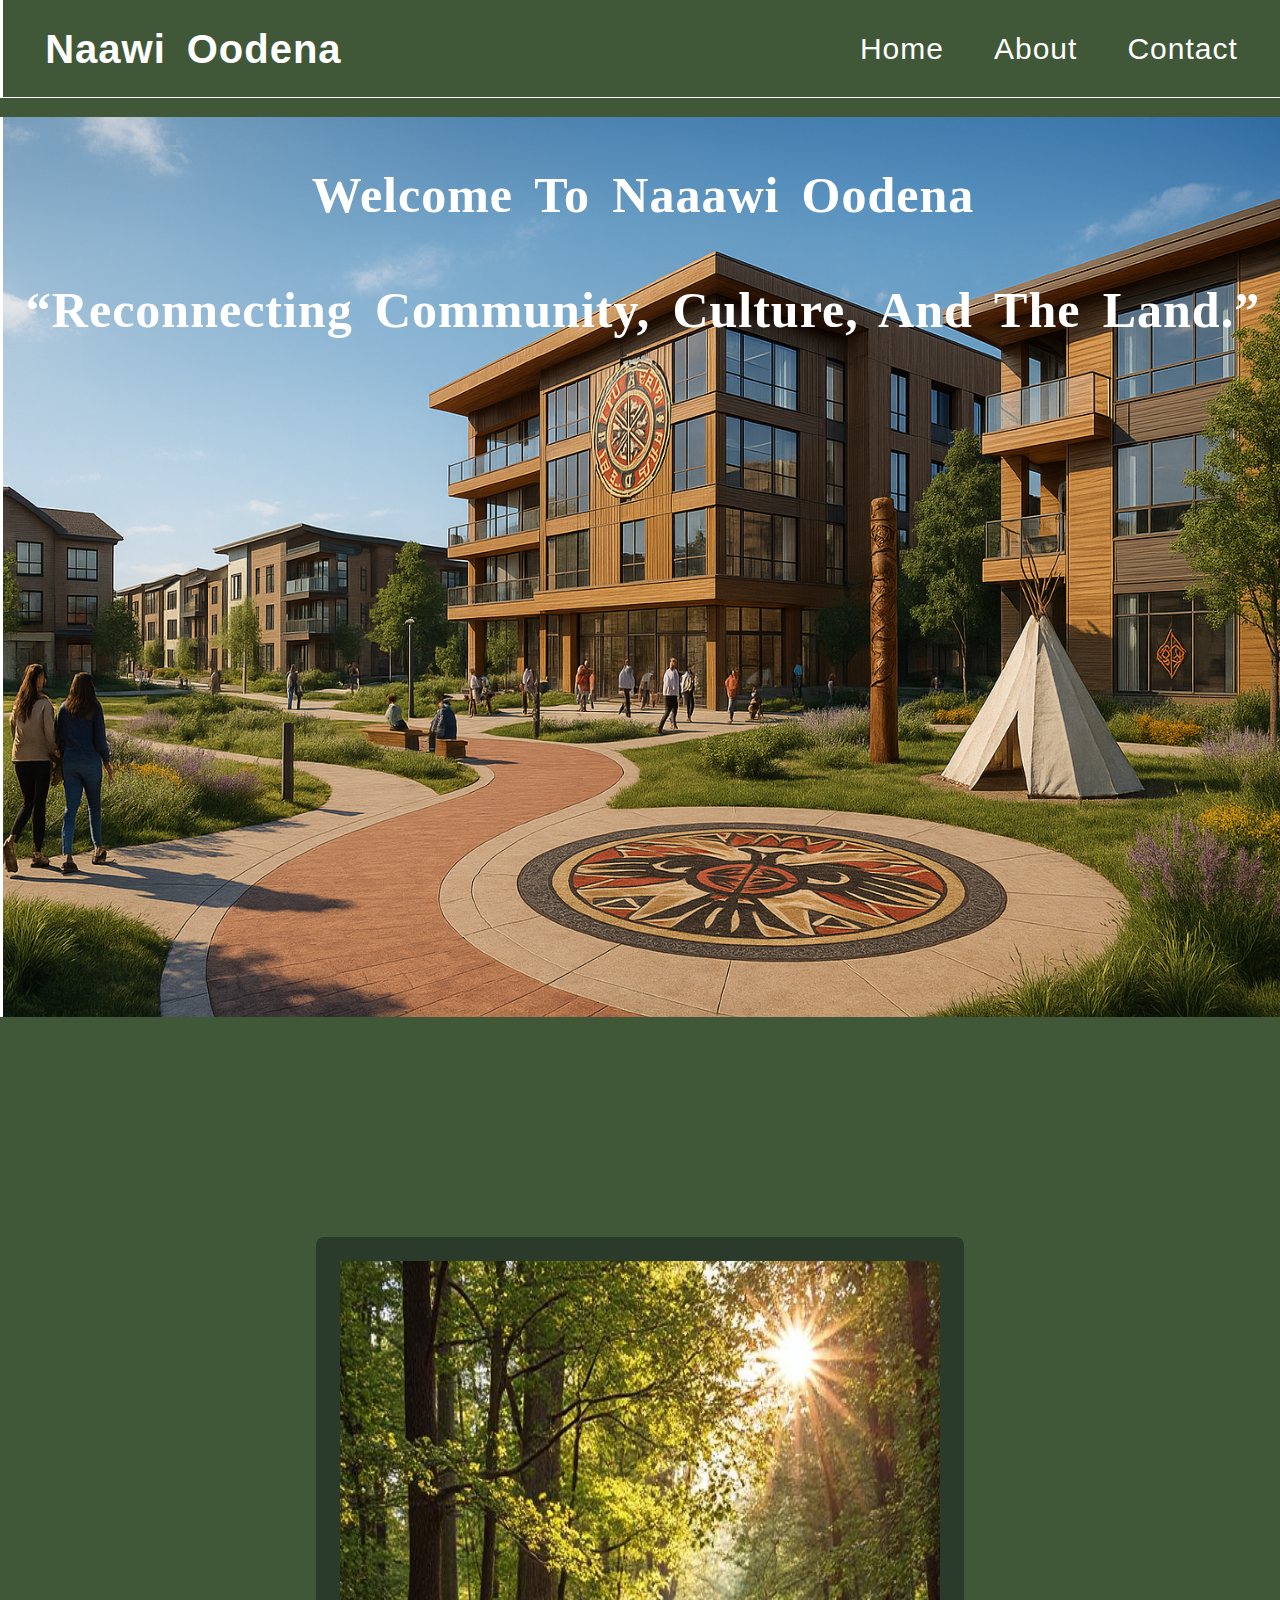
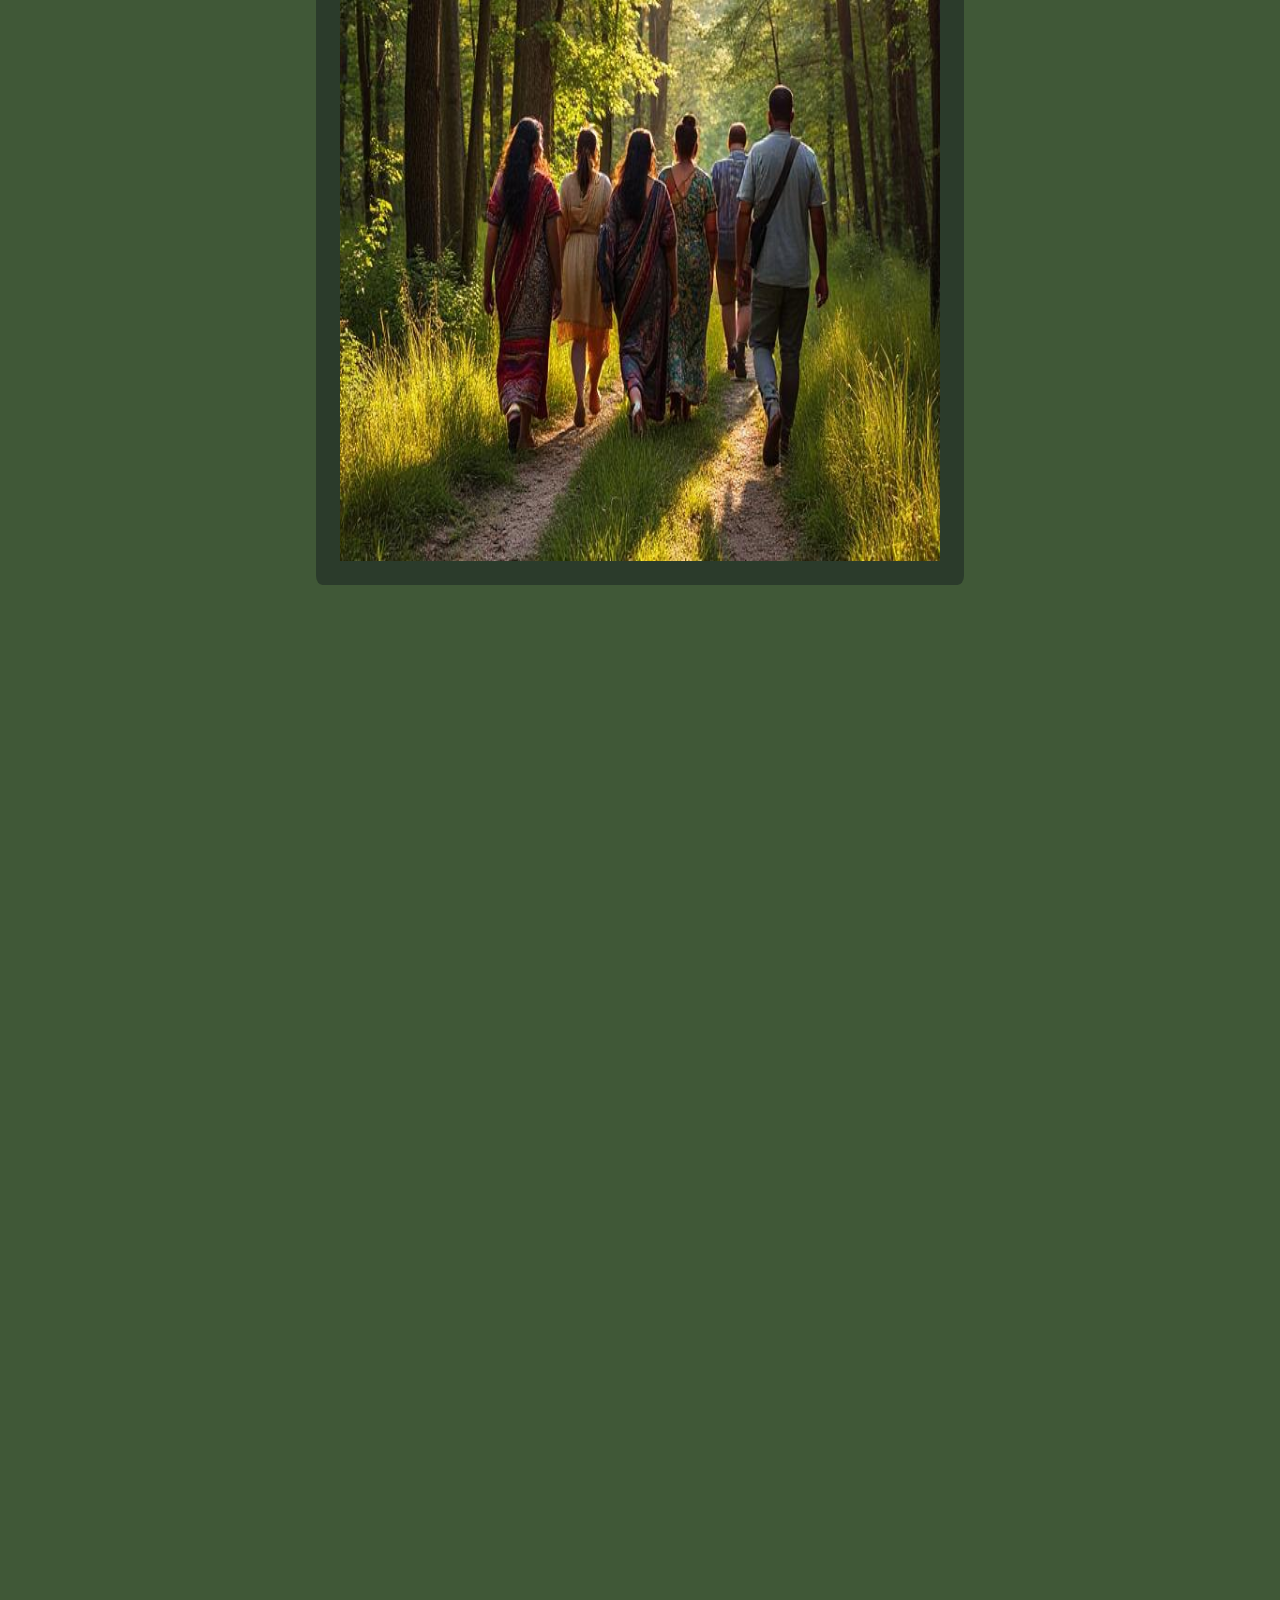
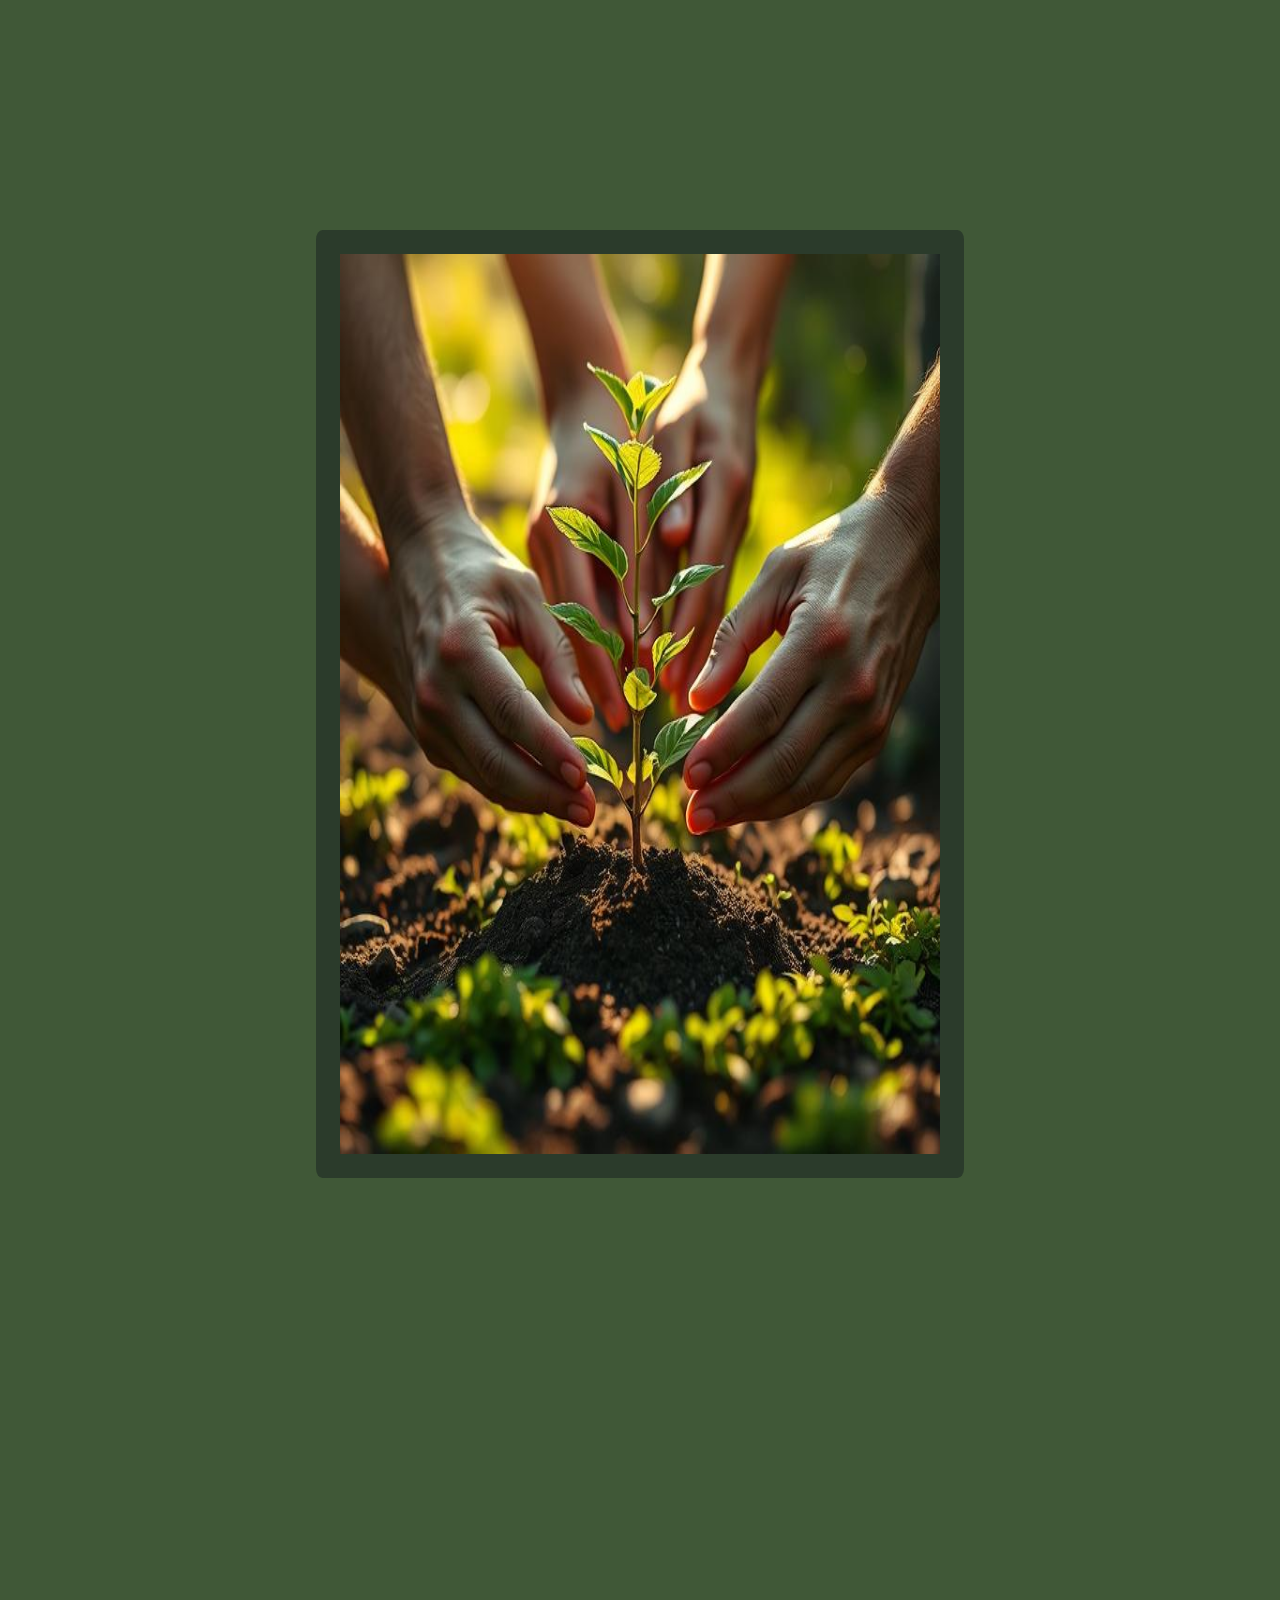
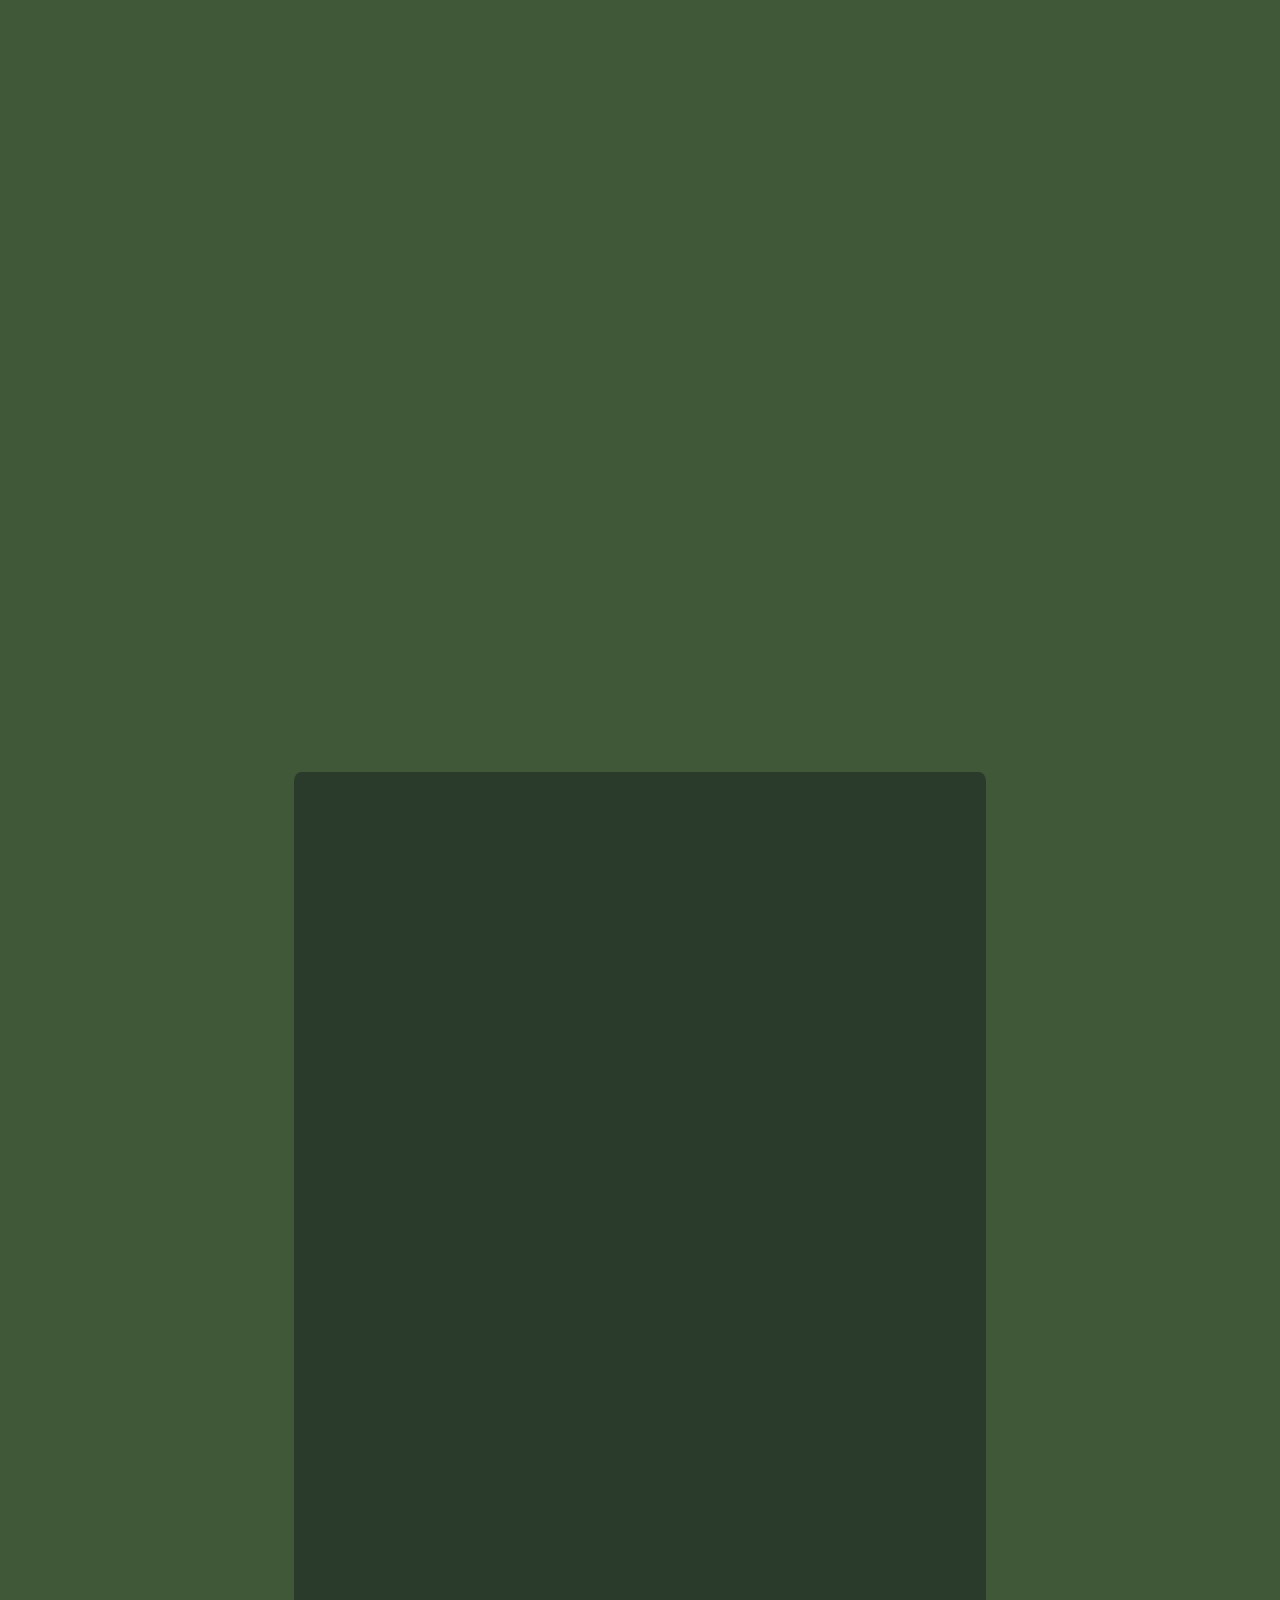
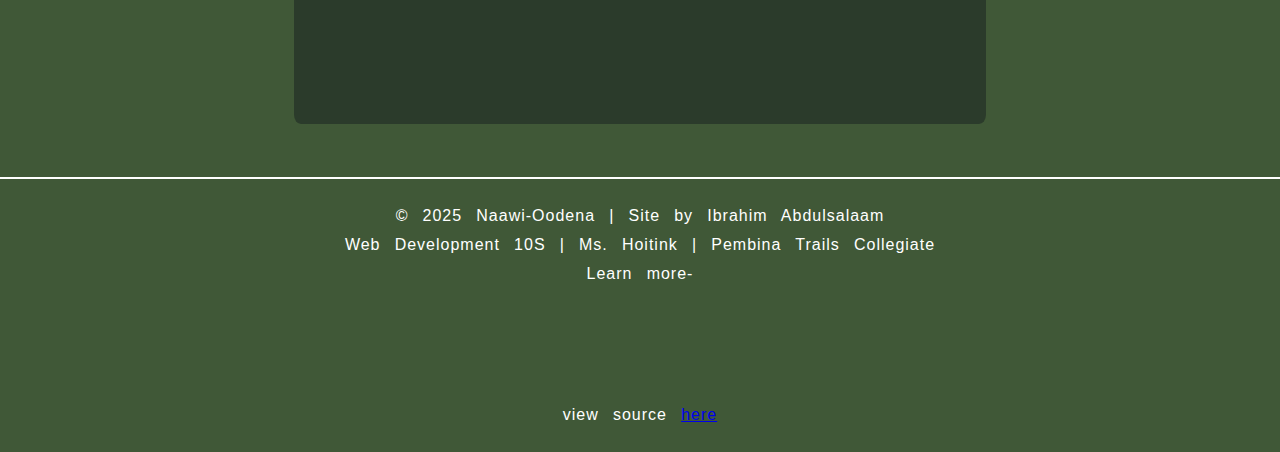
<file: index.html>
<!--   
Name:  Ibrahim Abdulsalaam.
Course:  Web dev 10 s  
Teacher:  Ms. Hoitink  
School:  Pembina Trails Collegiate  
Date Last Modified: May 20, 2025 
-->
<!DOCTYPE html>
<html lang="en">
  <head>
    <link rel="stylesheet" href="stylesheet.css" />
    <meta charset="UTF-8" />
    <meta name="viewport" content="width=device-width, initial-scale=1.0" />
    <title>Home - Naawi-Oodena</title>
    <!--Css internal stylesheet-->
    <!--css for background image-->
    <style>
      #section-of-image {
        border-left: white solid 0.3rem;
        background-image: url(images/bobobear.png);
        background-size: 100% 100%;
        background-repeat: no-repeat;
        width: 100%;
        height: 100%;
        position: fixed;
        top: 13%;
      }

      /*this is here because i had another line of title*/
      .text-areas {
        margin-top: 50vh;
      }

      /*styling for the map section*/
      #map {
        background-color: rgb(43, 59, 43);
        border-radius: 1%;
        width: 50%;
        height: 100vh;
        margin-left: 23%;
        margin-top: 38vh;
        padding: 2%;
        animation: fadeInforimages 1.5s ease-in-out 0.2s forwards;
        opacity: 1;
      }
    </style>
  </head>
  <body>
    <!--Html for navbar-->
    <header>
      <nav>
        <ul>
          <li id="logo-text">Naawi Oodena</li>
          <div class="nav-links">
            <li><a tabindex="1" href="index.html">Home</a></li>
            <li><a tabindex="2" href="About.html">About</a></li>
            <li><a tabindex="3" href="Contact.html">Contact</a></li>
          </div>
        </ul>
      </nav>
    </header>

    <!--Html for background image-->
    <section id="section-of-image">
      <!--Html for main titles-->
      <div tabindex="4" class="main-title">Welcome to Naaawi Oodena</div>
      <div tabindex="5" class="main-title">
        “Reconnecting community, culture, and the land.”
      </div>
    </section>

    <main>
      <!--text area section forWhat is Naawi-Oodena? -->
      <section class="text-areas">
        <h1 tabindex="6">What is Naawi-Oodena?</h1>
        <p>
          Naawi-Oodena was a huge Indigenous-led project built upon the old
          Kapyong Barracks land in Winnipeg. It is its ow community with homes,
          stores, parks, cultural places, and more. The name means “centre of
          the heart and community” in the Anishinaabe language, which makes
          sense because thd place is all about bringing people and culture back
          together. It’s also not just for Indigenous people it’s open to
          everyone, but it’s mainly run by Treaty 1 Nations.The project was
          completed in 2035 but more and more families still trickling into the
          growing community.
          <br /><br />
          Source: Canada Lands Company & Naawi-Oodena Master Plan
        </p>
      </section>

      <!--image for What is Naawi-Oodena text area section-->
      <section>
        <figure>
          <img
            tabindex="7"
            src="images/imgae 1.jpg"
            alt="Indigenous family or diverse group walking on a forest path..." />
        </figure>
      </section>

      <!--text area section for why we matter-->
      <section class="text-areas">
        <h1 tabindex="8">Why we matter</h1>
        <p>
          This project matters because it's about First Nations finally getting
          back control of land that was taken from them a long time ago. The
          legal fight for this land took over 10 years, and it helped other
          Indigenous groups across Canada know that they can fight and win too.
          Naawi-Oodena shows what it looks like when Indigenous people get to
          plan, design, and lead something their own way. It’s already created
          jobs, supported culture, and helped build a stronger future for Treaty
          1 Nations.
          <br /><br />
          Source: Canada Lands Company & Naawi-Oodena Master Plan
        </p>
      </section>

      <!--image for we matter section-->
      <section>
        <figure>
          <img
            tabindex="9"
            src="images/output (0.5).jpg"
            alt="Multiple sets of hands planting a small tree..." />
        </figure>
      </section>

      <!--text area section for Who Is Behind Naawi-Oodena-->
      <section class="text-areas">
        <h1 tabindex="10">Who Is Behind Naawi-Oodena</h1>
        <p>
          Naawi-Oodena was built by two main partners: the Treaty 1 Nations and
          the Canada Lands Company. Treaty 1 Nations is made up of 7 First
          Nations who signed the original Treaty 1 back in 1871. They fought in
          court for years to get the land back that the Canadian goverment
          should have asked them if they wanted it before trying to sell it .
          The Canada Lands Company is a federal company that works with local
          communities to plan and builds big projects like this one.
          <br /><br />
          Source: Section 1.0, Naawi-Oodena Master Plan
        </p>
      </section>

      <!--Iframe of map of location of naawi oodena-->
      <iframe
        tabindex="11"
        id="map"
        src="https://www.google.com/maps/embed?pb=!1m18!1m12!1m3!1d18300.737513633994!2d-97.21334262724298!3d49.853966725249606!2m3!1f0!2f0!3f0!3m2!1i1024!2i768!4f13.1!3m3!1m2!1s0x52ea74eab82e68cb%3A0x4ffc4bf8a3a9cf2f!2sNaawi-Oodena%2C%20Winnipeg%2C%20MB!5e0!3m2!1sen!2sca!4v1747726372523!5m2!1sen!2sca"
        width="600"
        height="450"
        style="border: 0"
        allowfullscreen=""
        loading="lazy"
        referrerpolicy="no-referrer-when-downgrade"></iframe>
    </main>

    <!--html of footer-->
    <footer tabindex="12" class="site-footer">
      <div class="footer-content">
        <p>&copy; 2025 Naawi-Oodena | Site by Ibrahim Abdulsalaam</p>
        <p>Web Development 10S | Ms. Hoitink | Pembina Trails Collegiate</p>
        <p>Learn more-</p>
        <!--Iframe of youtube video-->
        <iframe
          tabindex="13"
          width="40%"
          height="100"
          src="https://www.youtube.com/embed/WGqN5MTamP8?si=FO3RjM9JT49hlO5F"
          title="YouTube video player"
          frameborder="0"
          allow="accelerometer; autoplay; clipboard-write; encrypted-media; gyroscope; picture-in-picture; web-share"
          referrerpolicy="strict-origin-when-cross-origin"
          allowfullscreen></iframe>
        <p>
          view source
          <a
            tabindex="14"
            target="_blank"
            href="https://www.youtube.com/watch?v=WGqN5MTamP8"
            >here</a
          >
        </p>
      </div>
    </footer>
  </body>
</html>
</file>
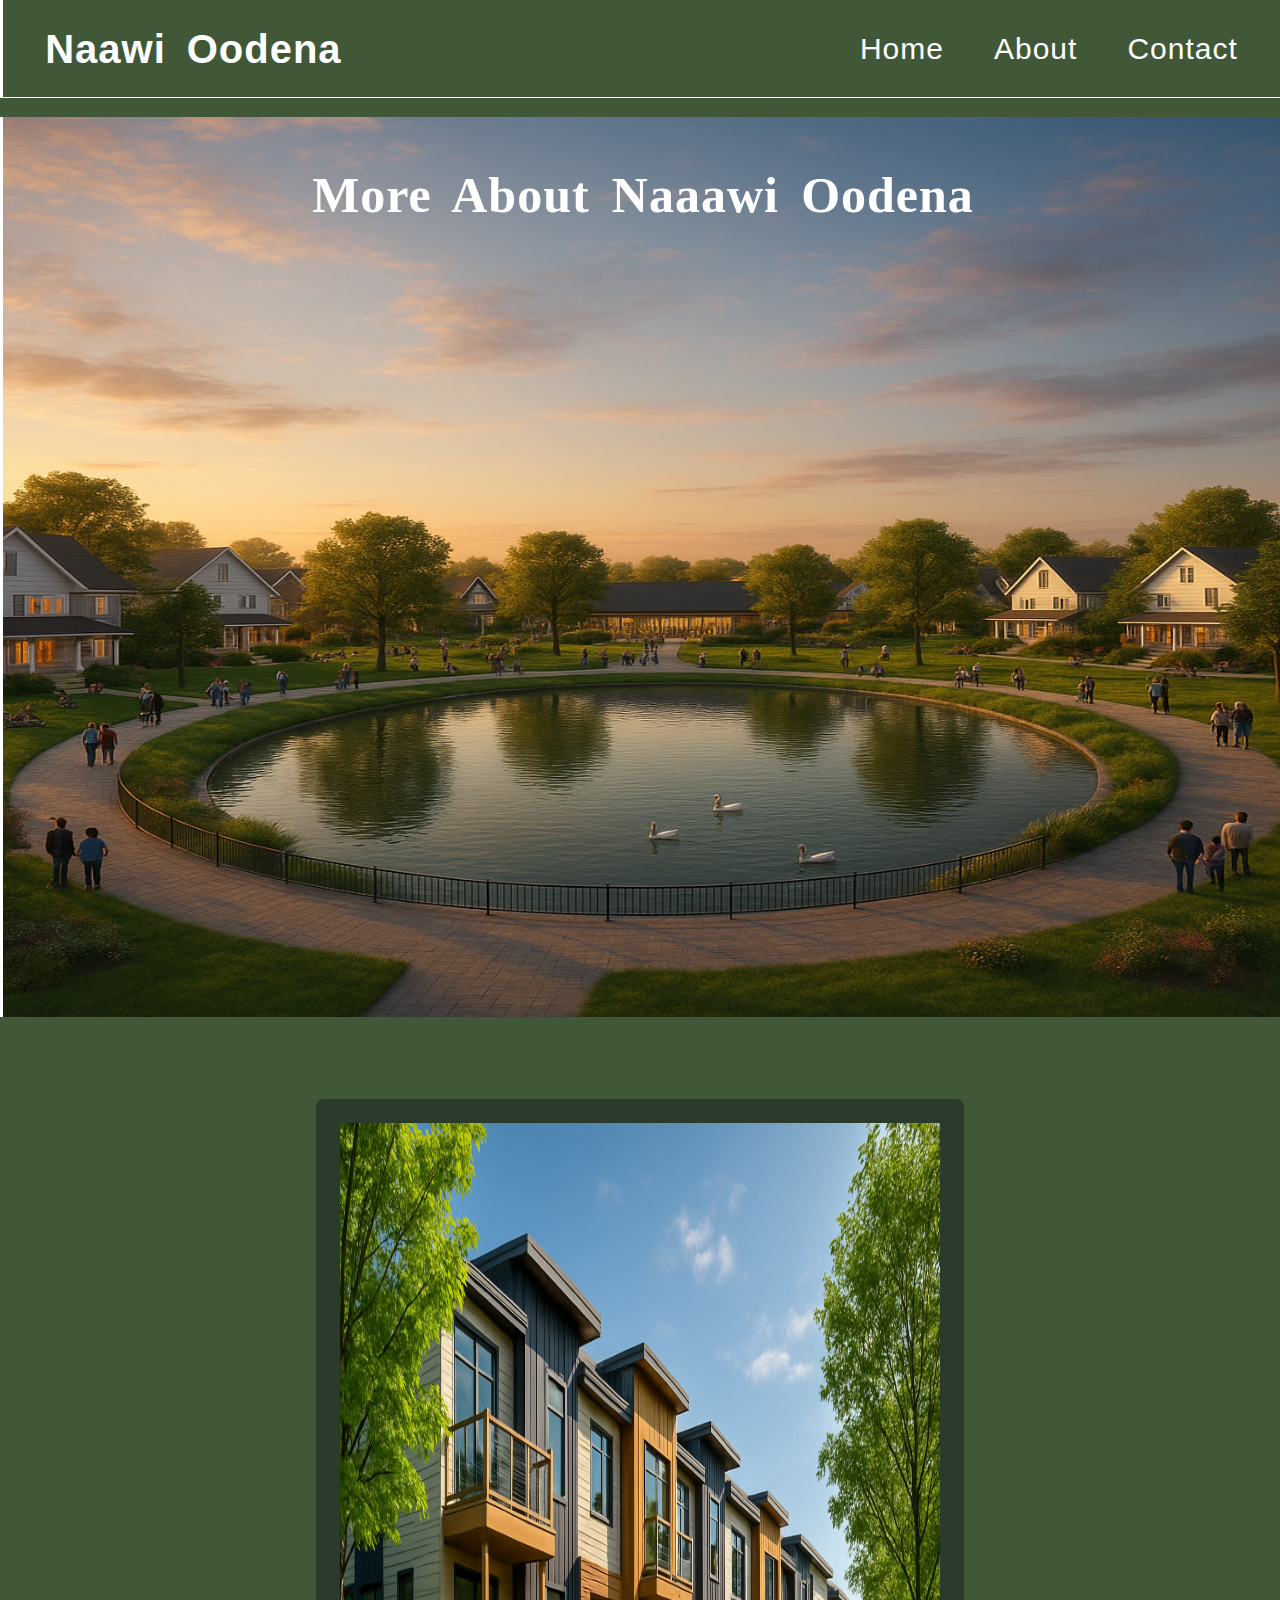
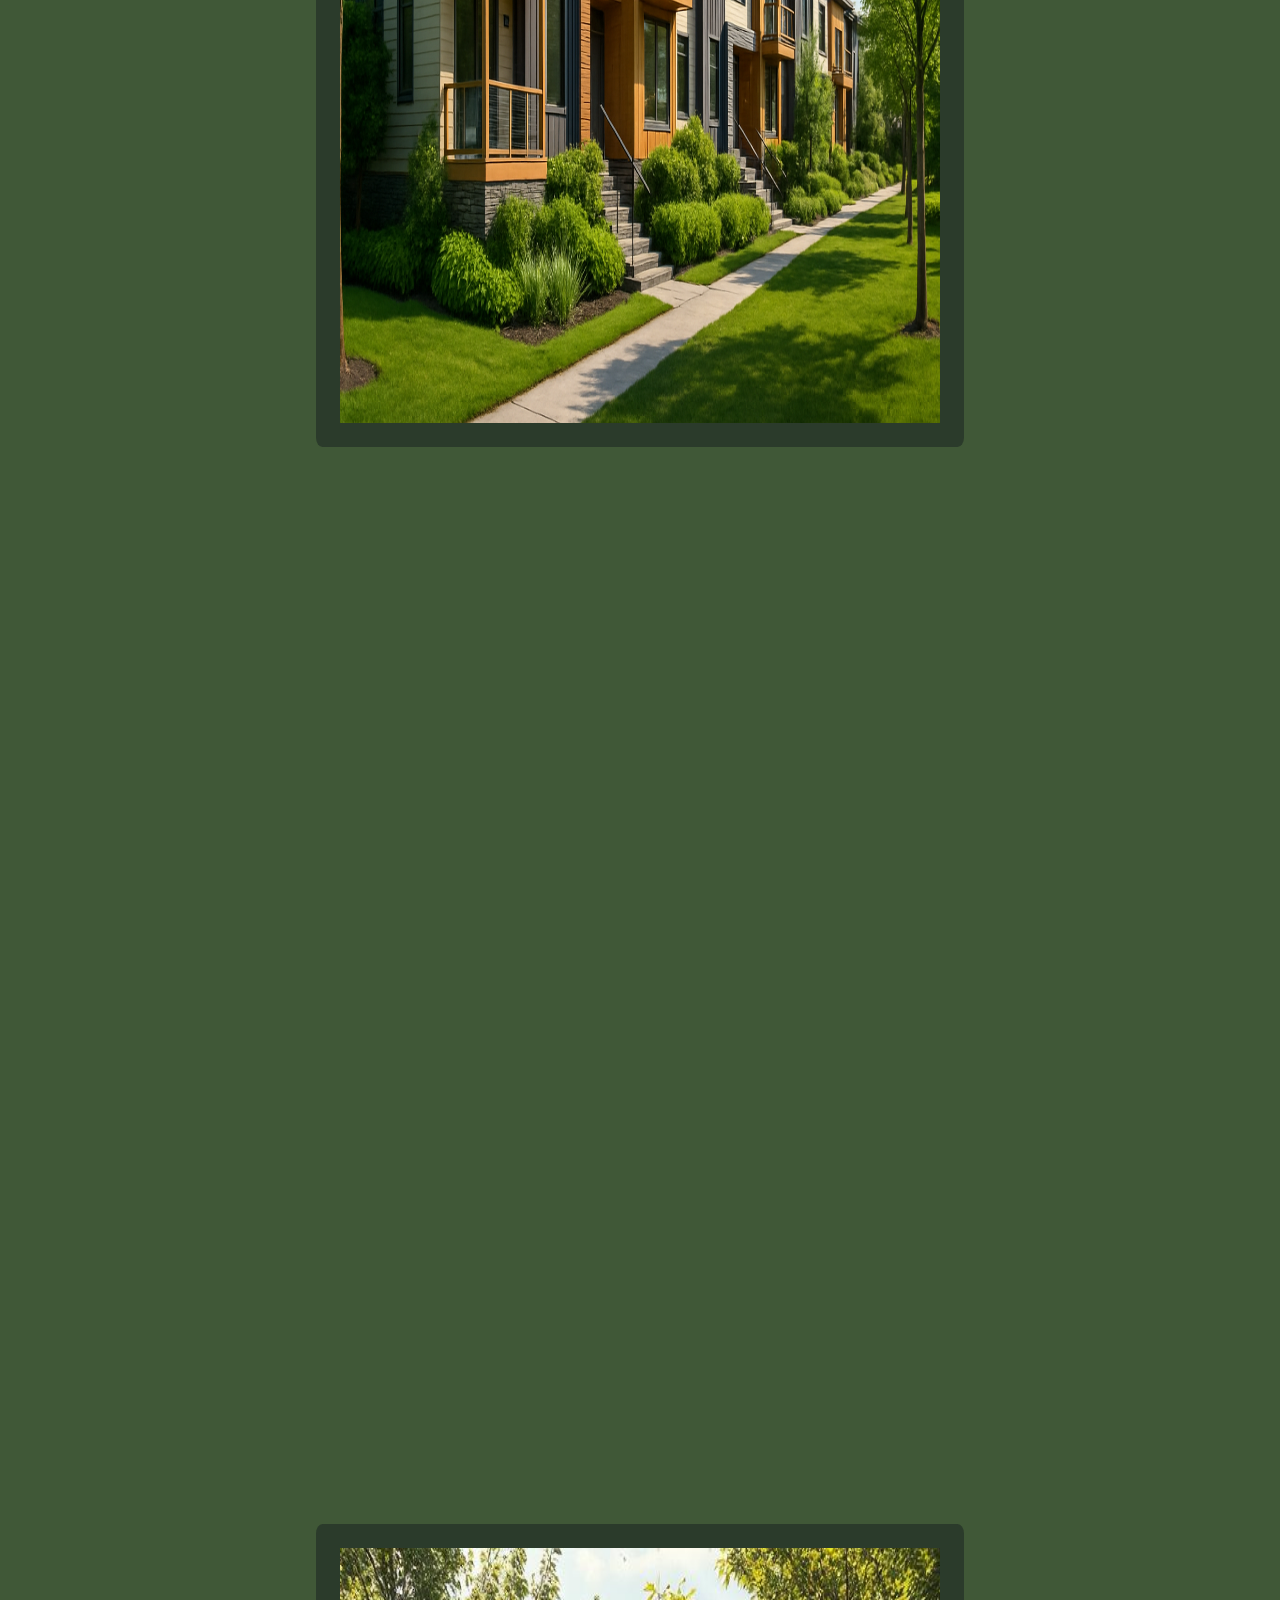
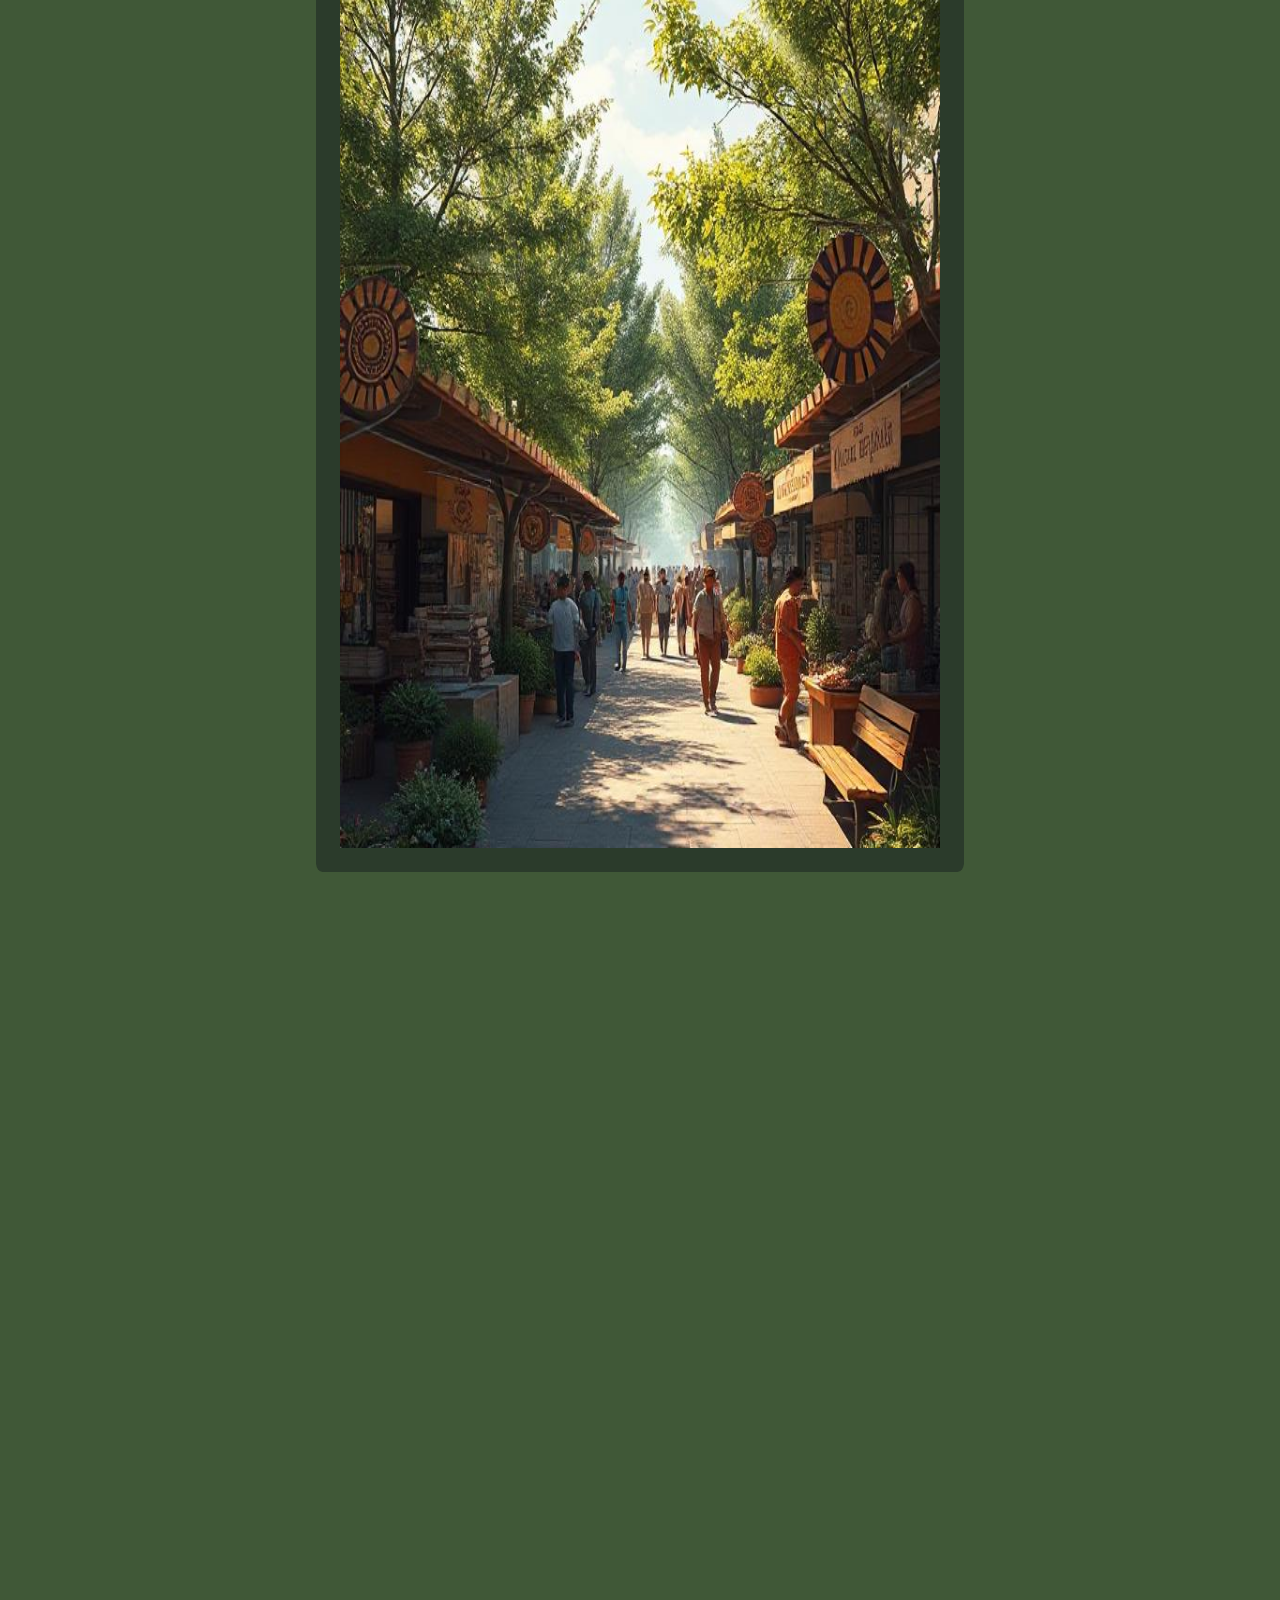
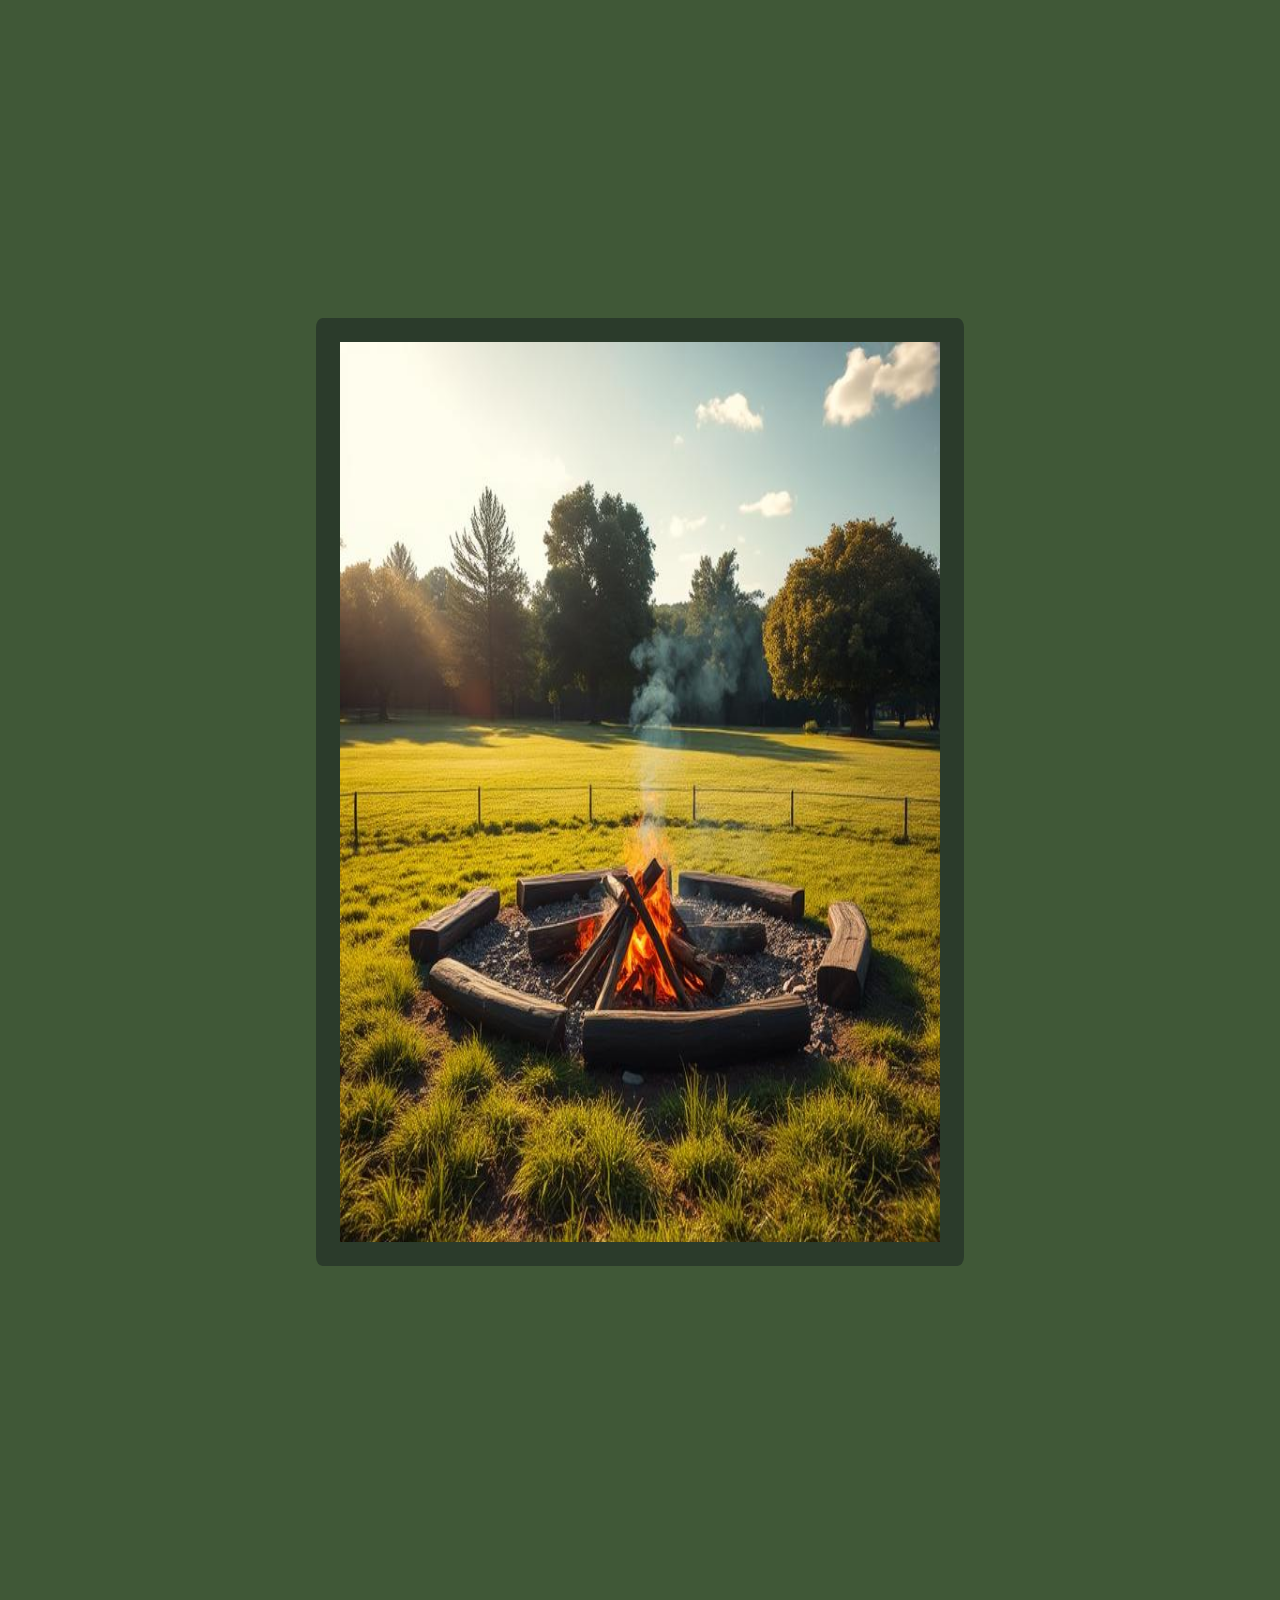
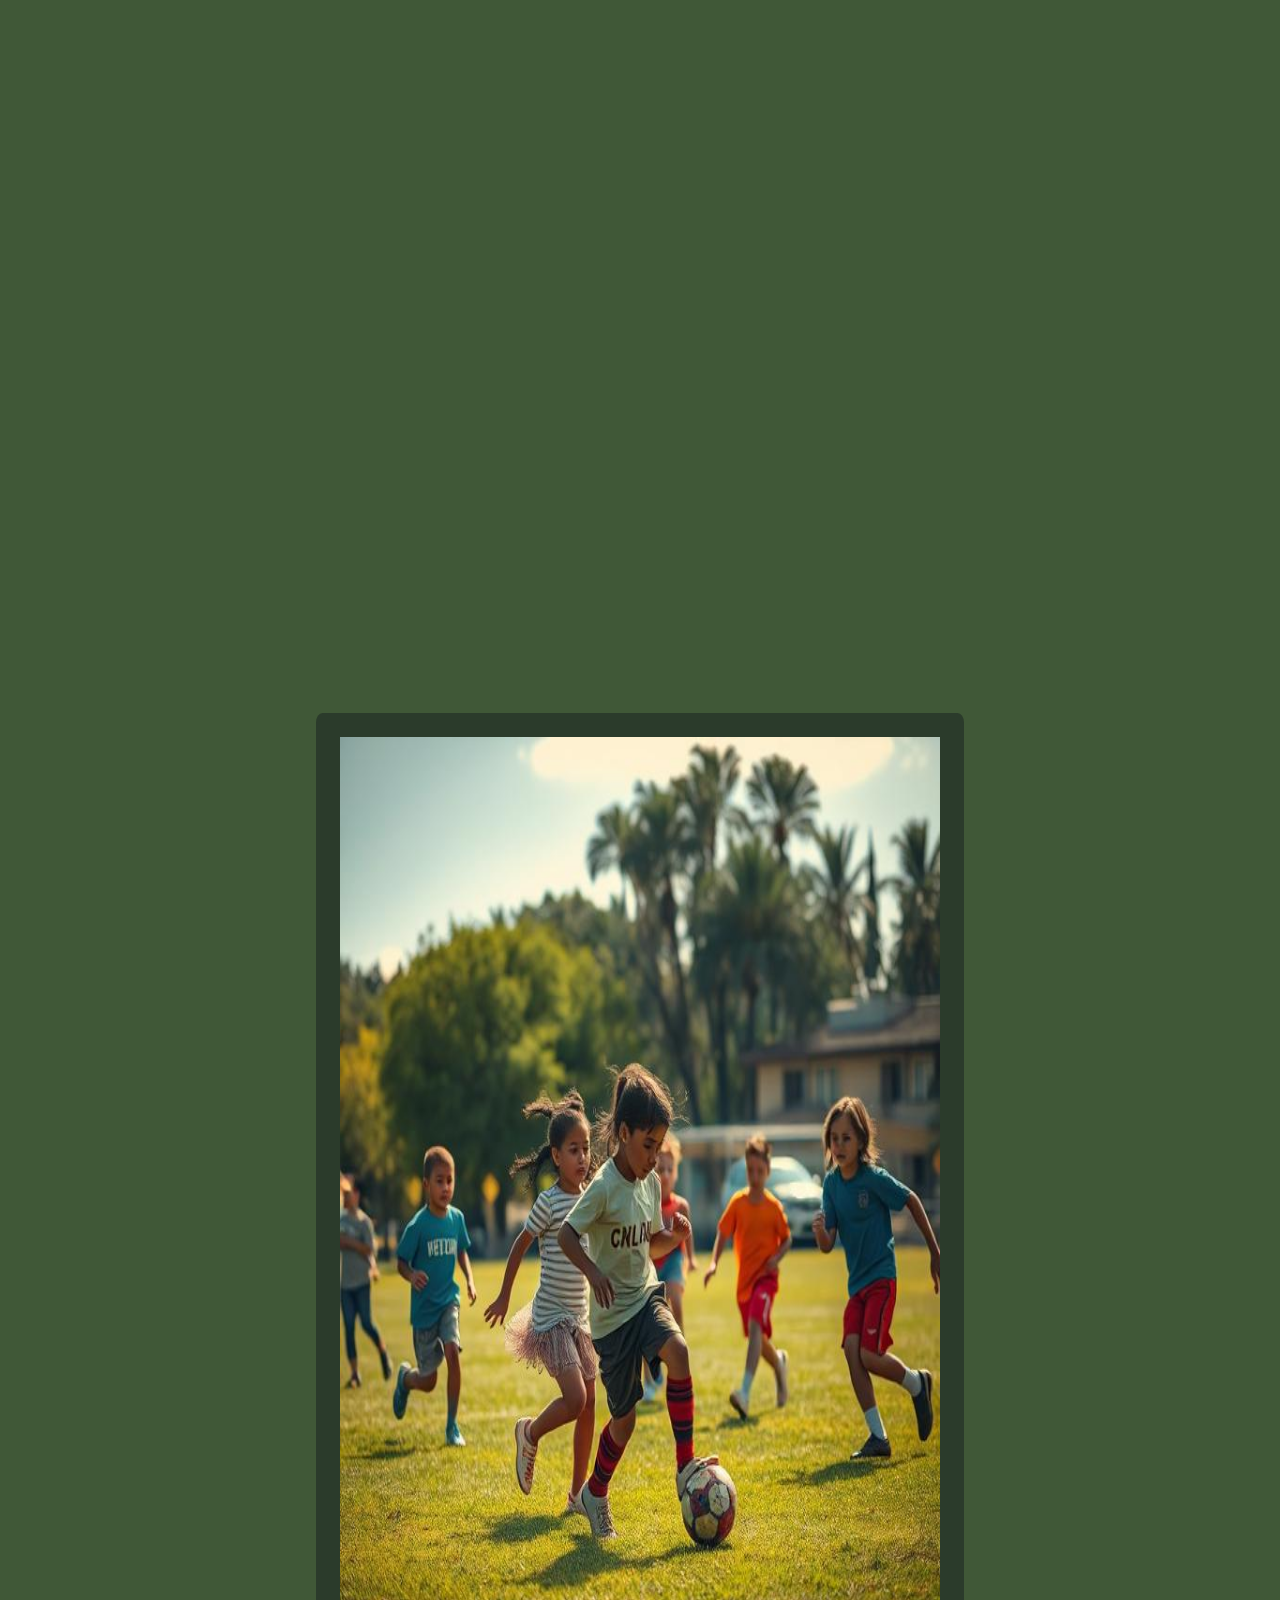
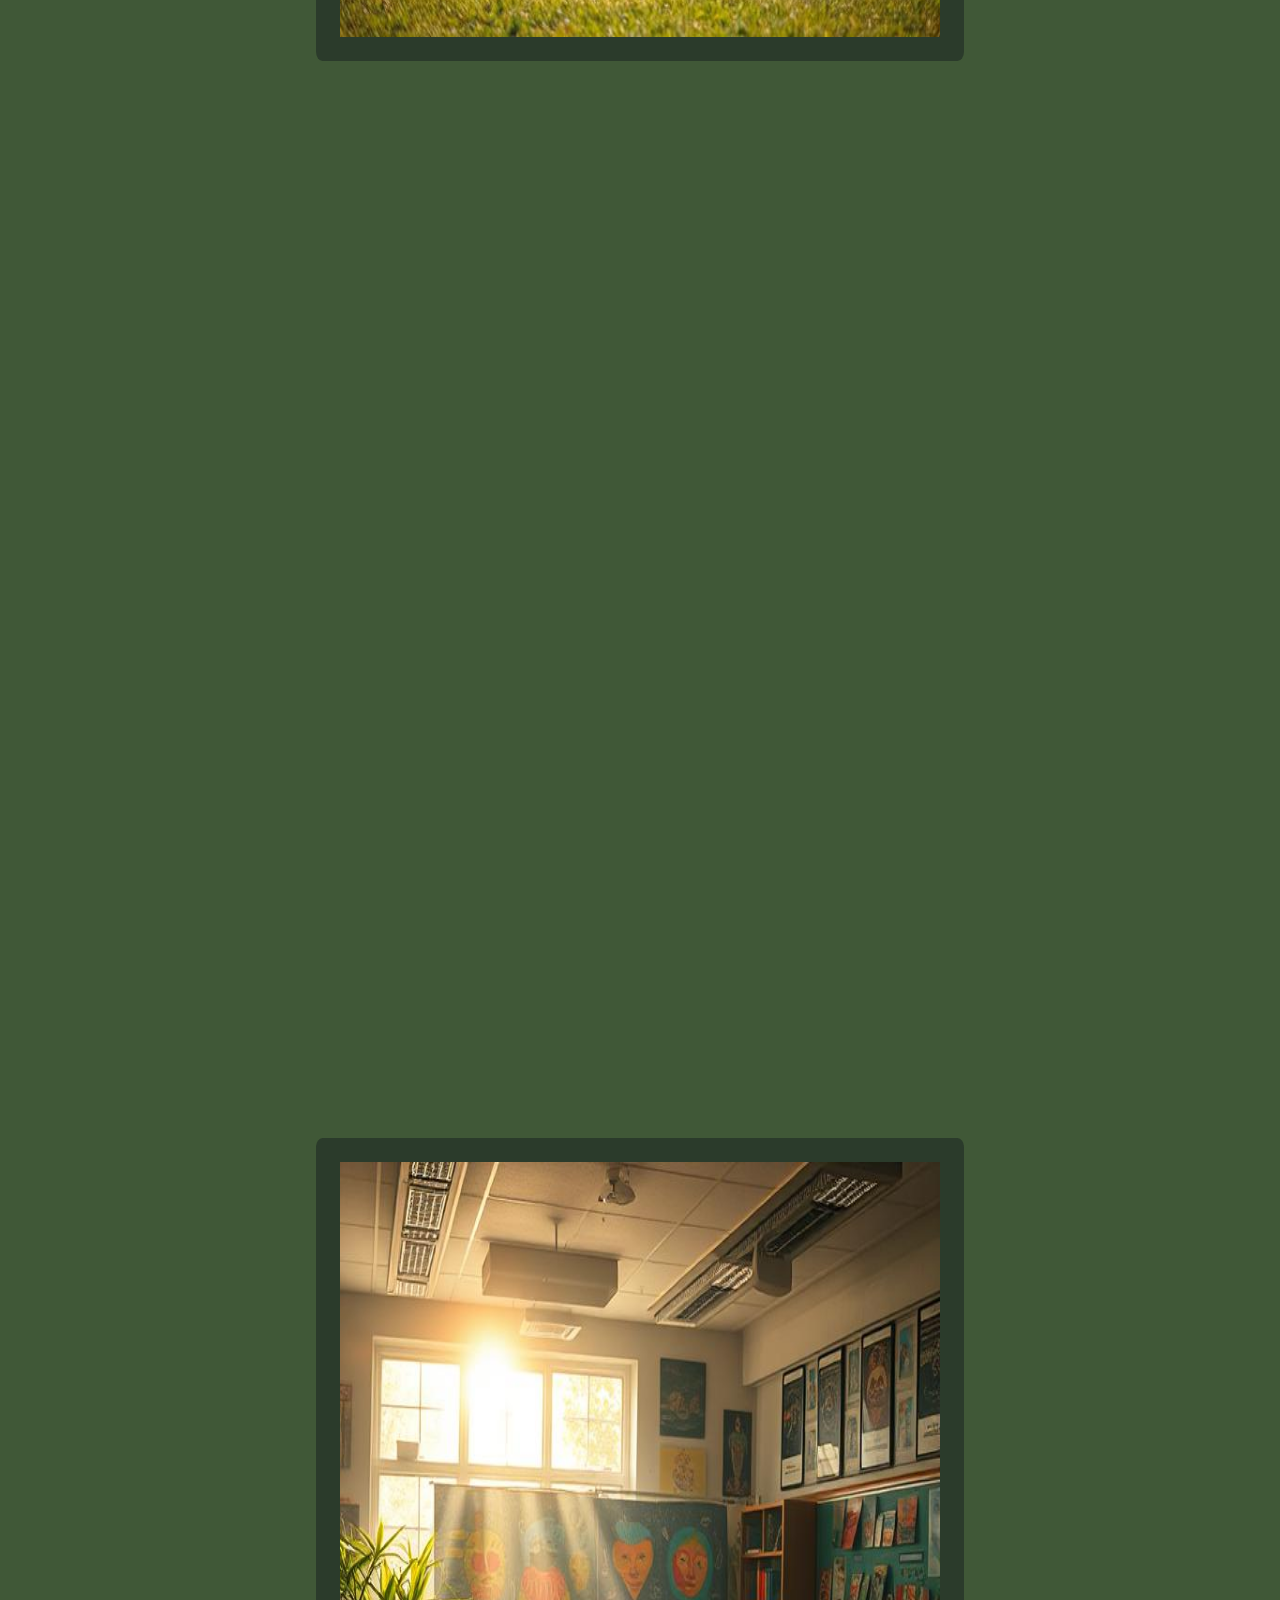
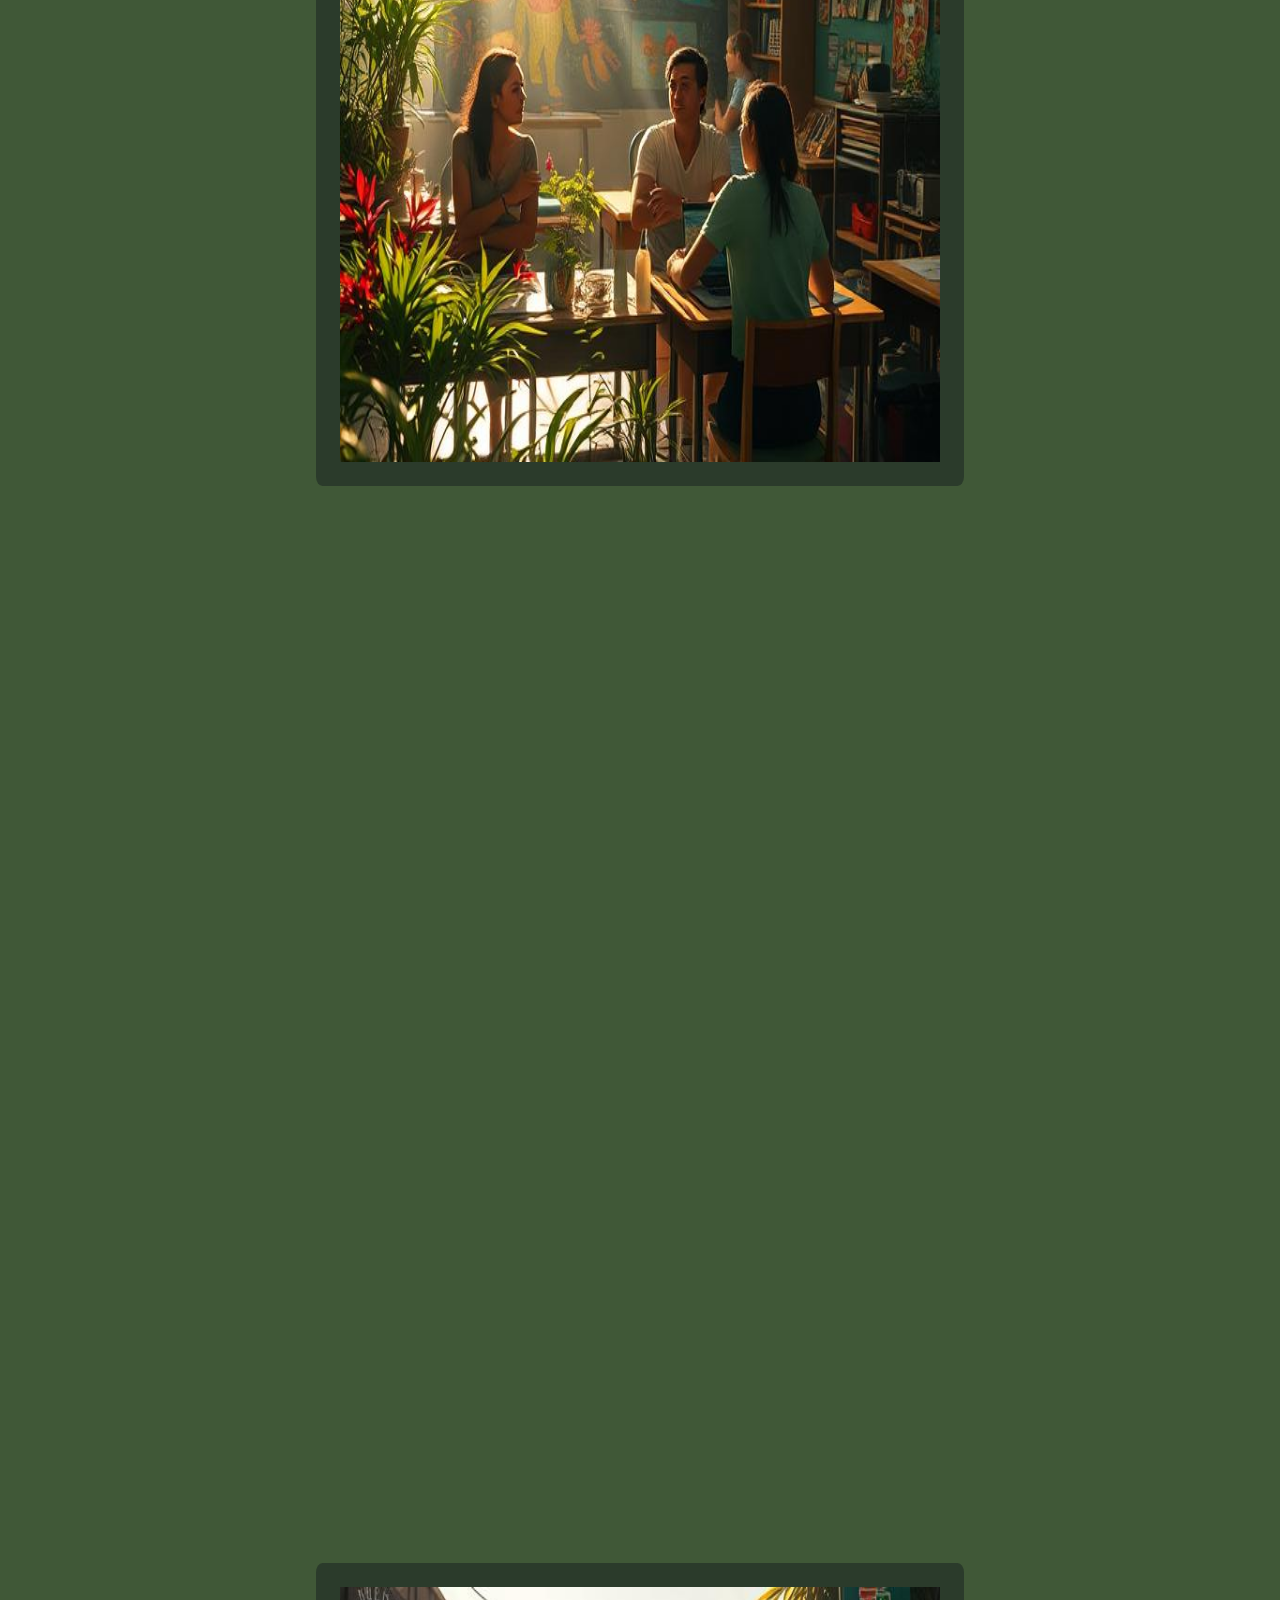
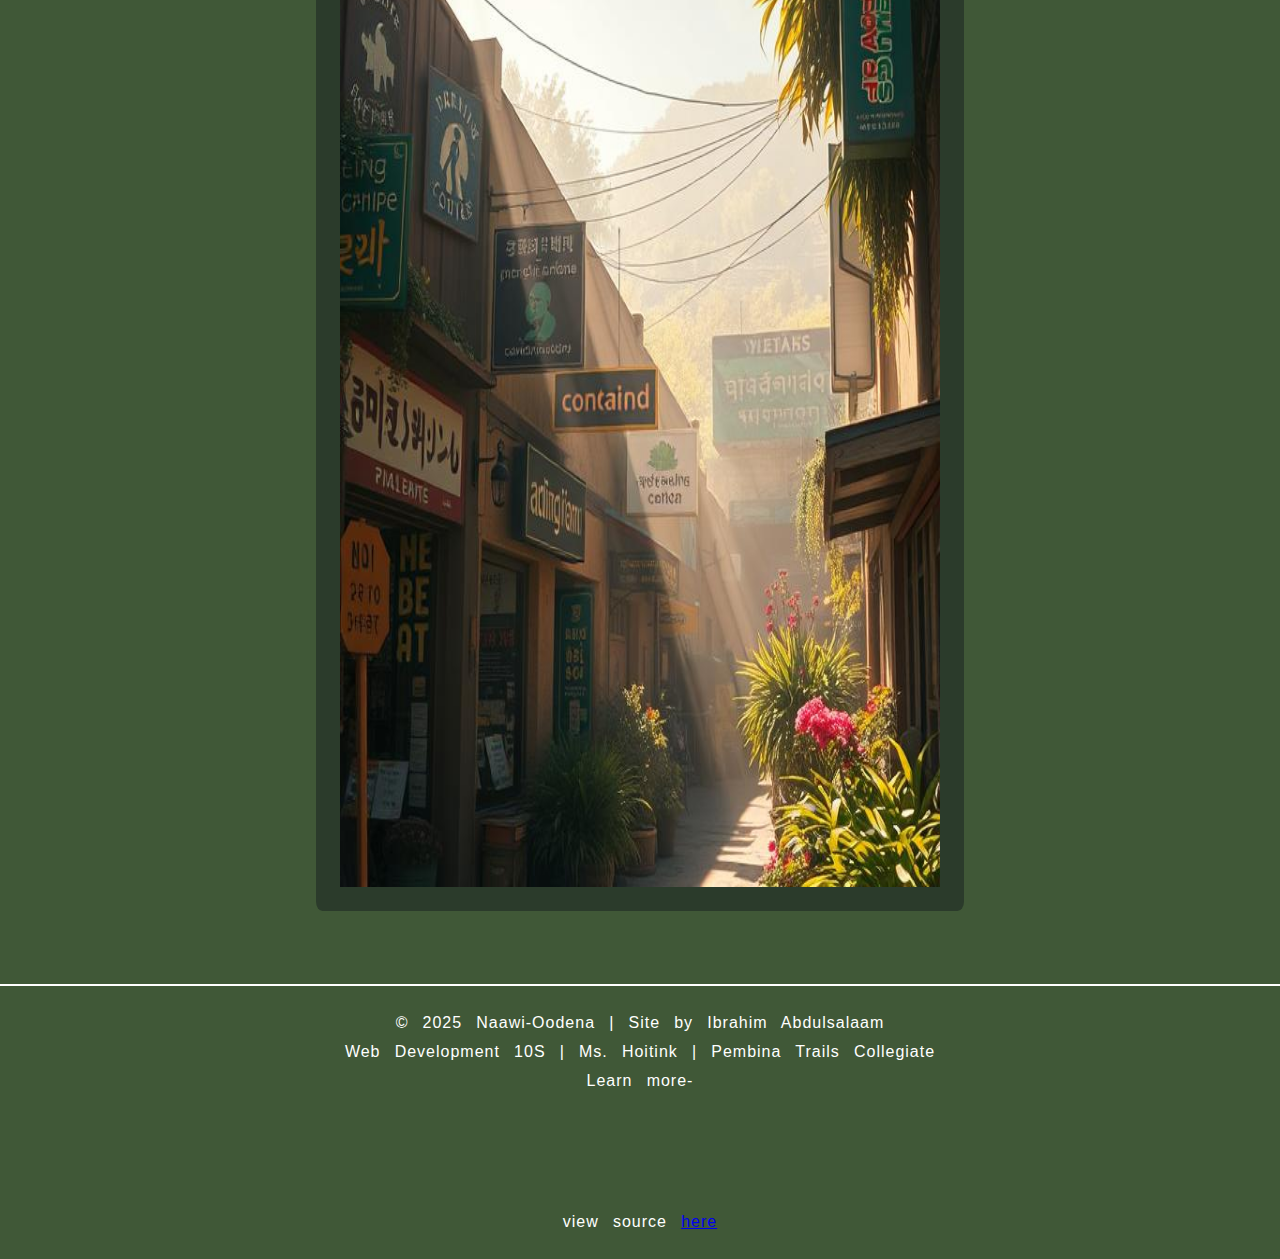
<file: About.html>
<!DOCTYPE html>
<html lang="en">
  <head>
    <link rel="stylesheet" href="stylesheet.css" />
    <meta charset="UTF-8" />
    <meta name="viewport" content="width=device-width, initial-scale=1.0" />
    <title>About us - Naawi-Oodena</title>
    <!--Css internal stylesheet-->
    <!--css for background image-->
    <style>
      #section-of-image {
        border-left: white solid 0.3rem;
        background-image: url(images/thumbnail_Outlook-kr1ljt4j.png);
        background-size: 100% 100%;
        background-repeat: no-repeat;
        width: 100%;
        height: 100%;
        position: fixed;
        top: 13%;
      }
    </style>
  </head>
  <body>
    <!--Html for navbar-->
    <header>
      <nav>
        <ul>
          <li id="logo-text">Naawi Oodena</li>
          <div class="nav-links">
            <li><a href="index.html" tabindex="1">Home</a></li>
            <li><a href="About.html" tabindex="2">About</a></li>
            <li><a href="Contact.html" tabindex="3">Contact</a></li>
          </div>
        </ul>
      </nav>
    </header>
    <main>
      <!--Html for background image-->
      <section id="section-of-image">
        <!--Html for main title-->
        <div class="main-title" tabindex="4">More About Naaawi Oodena</div>
      </section>
      <br />

      <!--text area section for Residential-->
      <section class="text-areas">
        <h1 tabindex="5">Residential</h1>
        <p>
          Naawi-Oodena has different types of housing that fit all kinds of
          families and lifestyles. You’ll find regular houses, townhomes, and
          apartments, plus mixed-use buildings where people live upstairs and
          have stores/offices below. The whole thing was planned with intention
          of making families feel welcoming and support the Treaty 1 community’s
          growth.
          <br /><br />
          Source: Master Plan - Section 5.0
        </p>
      </section>

      <!--image for Residential text area section-->
      <section>
        <figure>
          <img
            src="images/9da8cbb0-bc4c-4656-be14-1deb5f505c83.png"
            tabindex="6"
            alt="Modern row of townhouses..." />
        </figure>
      </section>

      <!--text area section for Commercial /Mixed-Use-->
      <section class="text-areas">
        <h1 tabindex="7">Commercial /Mixed-Use</h1>
        <p>
          Businesses are up and running all across Naawi-Oodena. including of
          local shops, restaurants, and services, many owned by Indigenous
          entrepreneurs to help support the growing community. Some buildings
          are mixed-use, so you’ve got stores on the main floor and people
          living right above.
          <br /><br />
          Source: Master Plan - Figure 5.1
        </p>
      </section>

      <!--image for Commercial /Mixed-Use text area section-->
      <section>
        <figure>
          <img
            src="images/output.jpg"
            tabindex="8"
            alt="Architectural rendering of outdoor market..." />
        </figure>
      </section>

      <!--text area section for Community Spaces-->
      <section class="text-areas">
        <h1 tabindex="9">Community Spaces</h1>
        <p>
          Naawi-Oodena has peaceful and welcoming places where people meet up,
          relax, and celebrate together. There are parks, open gathering areas,
          firepits, and walking paths.Making it easy to connect with neighbours,
          enjoy events, and keep culture alive and running.
          <br /><br />
          Source: Section 5.7
        </p>
      </section>

      <!--image for Community Spaces text area section-->
      <section>
        <figure>
          <img
            src="images/output (2).jpg"
            tabindex="10"
            alt="Circle firepit in grassy park..." />
        </figure>
      </section>

      <!--text area section for Sports and Recreation-->
      <section class="text-areas">
        <h1 tabindex="11">Sports and Recreation</h1>
        <p>
          From soccer fields to playgrounds and nature trails, Naawi-Oodena is
          full of ways to stay active. Families may spend time in the adventure
          play areas, play youth sports with friends, enjoy the open green
          Spaces or spent time around some of the firepits.
          <br /><br />
          Source: Master Plan - Page 49 & Figure 6.3
        </p>
      </section>

      <!--image for Sports and Recreation text area section-->
      <section>
        <figure>
          <img
            src="images/output (3).jpg"
            tabindex="12"
            alt="Indigenous youth playing soccer..." />
        </figure>
      </section>

      <!--text area section for Cultural Campus + Education-->
      <section class="text-areas">
        <h1 tabindex="13">Cultural Campus + Education</h1>
        <p>
          The Cultural Campus and education centre are the heart of learning at
          Naawi-Oodena. They offer classes, workshops, and spaces for cultural
          teachings and language. There’s art, stories, and traditions
          everywhere, helping youth and adults stay connected to who they are
          and not forget their roots.
          <br /><br />
          Source: Figure 5.1
        </p>
      </section>

      <!--image for Cultural Campus + Education text area section-->
      <section>
        <figure>
          <img
            src="images/output (5).jpg"
            tabindex="14"
            alt="Bright classroom with Indigenous artwork..." />
        </figure>
      </section>

      <!--text for mized-use village text area section-->
      <section class="text-areas">
        <h1 tabindex="15">Mixed-use village</h1>
        <p>
          The mixed-use village brings multiple things together such as homes,
          businesses, community spaces, and jobs, all in one area. You can walk
          from your apartment to your workplace, grab food nearby, and stop by a
          local event after. It’s designed to be active, modern, and built with
          Indigenous values.Community.
          <br /><br />
          Source: Master Plan - Figure 5.1
        </p>
      </section>

      <!--image for mixed-use village section-->
      <section>
        <figure>
          <img
            src="images/output (4).jpg"
            tabindex="16"
            alt="A visible mix of Indigenous businesses..." />
        </figure>
      </section>
    </main>

    <!--Html for the footer of my website-->
    <footer class="site-footer">
      <div class="footer-content">
        <p>&copy; 2025 Naawi-Oodena | Site by Ibrahim Abdulsalaam</p>
        <p>Web Development 10S | Ms. Hoitink | Pembina Trails Collegiate</p>
        <p>Learn more-</p>
        <!--Iframe of youtube video-->
        <iframe
          tabindex="17"
          width="40%"
          height="100"
          src="https://www.youtube.com/embed/WGqN5MTamP8?si=FO3RjM9JT49hlO5F"
          title="YouTube video player"
          frameborder="0"
          allow="accelerometer; autoplay; clipboard-write; encrypted-media; gyroscope; picture-in-picture; web-share"
          referrerpolicy="strict-origin-when-cross-origin"
          allowfullscreen></iframe>
        <p>
          view source
          <a
            href="https://www.youtube.com/watch?v=WGqN5MTamP8"
            target="_blank"
            tabindex="18"
            >here</a
          >
        </p>
      </div>
    </footer>
  </body>
</html>
</file>
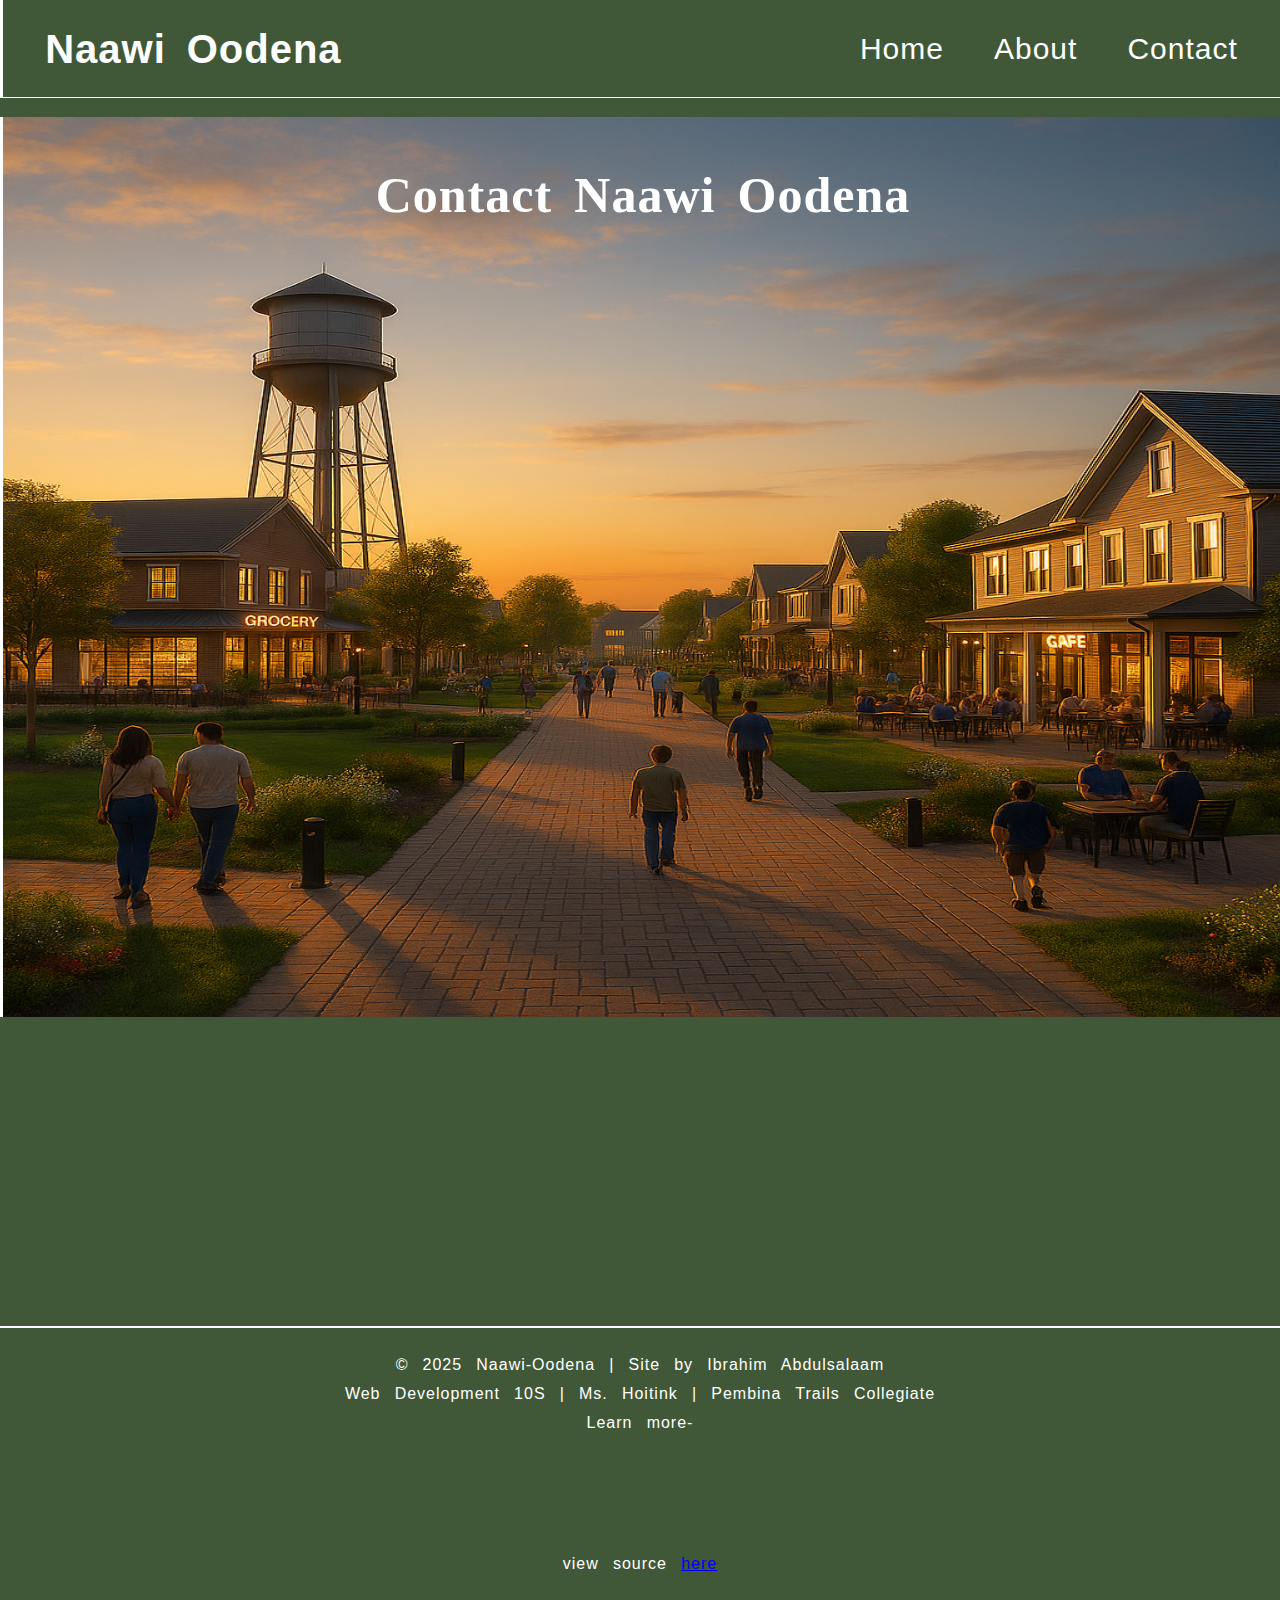
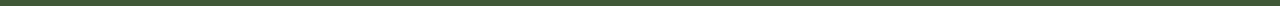
<file: Contact.html>
<!DOCTYPE html>
<html lang="en">
  <head>
    <link rel="stylesheet" href="stylesheet.css" />
    <meta charset="UTF-8" />
    <meta name="viewport" content="width=device-width, initial-scale=1.0" />
    <title>Contact - Naawi-Oodena</title>
    <!--Css internal stylesheet-->
    <!--css for background image-->
    <style>
      #section-of-image {
        border-left: white solid 0.3rem;
        background-image: url(images/66445be7-aca9-4138-a3d3-fd17a9c91a89.png);
        background-size: 100% 100%;
        background-repeat: no-repeat;
        width: 100%;
        height: 100%;
        position: fixed;
        top: 13%;
      }

      /*Css for form to contact Us*/
      form {
        margin-top: 3rem;
      }

      /*Css for labels*/
      label {
        display: block;
        margin-top: 1.5rem;
        font-weight: bold;
        font-size: 2.2rem;
      }

      /*Css for input/text area*/
      input,
      textarea {
        width: 100%;
        padding: 1rem;
        margin-top: 0.5rem;
        font-size: 1.7rem;
        border-radius: 0.5rem;
        background-color: #405837;
        color: white;
      }

      /*Css for submit button*/
      button {
        margin-top: 2rem;
        padding: 1rem 2rem;
        background-color: #405837;
        font-weight: bold;
        font-size: 2rem;
        border-radius: 0.5rem;
      }

      /*Css for button hover effects*/
      button:hover {
        background-color: rgb(43, 59, 43);
      }
    </style>
  </head>

  <body>
    <!-- Navbar -->

    <header>
      <nav>
        <ul>
          <li id="logo-text">Naawi Oodena</li>
          <div class="nav-links">
            <li><a tabindex="1" href="index.html">Home</a></li>
            <li><a tabindex="2" href="About.html">About</a></li>
            <li><a tabindex="3" href="Contact.html">Contact</a></li>
          </div>
        </ul>
      </nav>
    </header>

    <main>
      <!-- Background image + main title -->
      <section id="section-of-image">
        <div tabindex="4" class="main-title">Contact Naawi Oodena</div>
      </section>

      <!-- Contact Form Section -->
      <section class="text-areas">
        <h1 tabindex="5">Get in Touch</h1>
        <p tabindex="6">
          Have questions or ideas about Naawi-Oodena? We’d love to hear from
          you. Fill out the form below and someone from our team will get back
          to you as soon as possible.
        </p>

        <!-- Contact form -->
        <form action="" method="get">
          <label for="name" tabindex="7">Name:</label>
          <input tabindex="8" type="text" id="name" name="name" required />

          <label for="email" tabindex="9">Email:</label>
          <input tabindex="10" type="email" id="email" name="email" required />

          <label for="message" tabindex="11">Message:</label>
          <textarea
            tabindex="12"
            id="message"
            name="message"
            rows="5"
            required></textarea>

          <button tabindex="13" type="submit">Send</button>
        </form>

        <br />

        <!-- Contact info -->
        <h2 tabindex="14" style="text-indent: 0%">
          You can also contact us directly at:
          <br /><br />
          <!--fake email and phone number-->
          📧 Email: info@naawi-oodena.ca<br />
          📞 Phone: (204)-420-6969
        </h2>
      </section>
    </main>

    <!-- Footer -->
    <footer class="site-footer">
      <div class="footer-content">
        <p>&copy; 2025 Naawi-Oodena | Site by Ibrahim Abdulsalaam</p>
        <p>Web Development 10S | Ms. Hoitink | Pembina Trails Collegiate</p>
        <p>Learn more-</p>
        <!--Iframe of youtube video-->
        <iframe
          tabindex="15"
          width="40%"
          height="100"
          src="https://www.youtube.com/embed/WGqN5MTamP8?si=FO3RjM9JT49hlO5F"
          title="YouTube video player"
          frameborder="0"
          allow="accelerometer; autoplay; clipboard-write; encrypted-media; gyroscope; picture-in-picture; web-share"
          referrerpolicy="strict-origin-when-cross-origin"
          allowfullscreen></iframe>
        <p>
          view source
          <a
            tabindex="16"
            target="_blank"
            href="https://www.youtube.com/watch?v=WGqN5MTamP8"
            >here</a
          >
        </p>
      </div>
    </footer>
  </body>
</html>
</file>
<file: stylesheet.css>
/*I chose a monochromatic color scheme of the colour green and i know a lot of people are using green but i feel  

like i was one of the first to use it because i choses it since day 1 because i want to symbolize nature and the  

land that they are finnaly just getting back.,*/

/*  

Colour Implementation: 

I used dark green as the primary color for the navbar and another shade for the text backgrounds.  

green and white for my radial-gradient 

Neutral colors like white were used for text and contrast to improve readability. 

*/

/*All used images where gotten from chatgpt and deepai.org and magic school ai*/

/*External stylesheet*/

/*Styling for my nav*/

nav {
  width: 100%;

  position: fixed; /*makes it so my navbar doesnt move*/

  top: 0;

  z-index: 2;

  -webkit-animation: fadeIn 1.5s ease-in-out 0.2s forwards;

  animation: fadeIn 1.5s ease-in-out 0.2s forwards;
}

/*styling for all the unodered list in my website*/

ul {
  display: -webkit-box;

  display: -ms-flexbox;

  display: flex; /*makes my navbar be displayed with flex*/

  -webkit-box-pack: justify;

  -ms-flex-pack: justify;

  justify-content: space-between; /*space between all flex items*/

  -webkit-box-align: center;

  -ms-flex-align: center;

  align-items: center; /*makes the words along the vertical axiz be alligned in the middle*/

  background-color: #405837;

  list-style-type: none;

  margin: 0;

  padding: 0 3.3%;

  border-bottom: white solid 0.1rem; /*adding border white solid and size of 011rem/ 1px to my bottom of navbar */

  border-left: white solid 0.3rem;

  flex-wrap: wrap;
}

/*Styling or my logo text/ Nawaai Ooden words in my navbar*/

#logo-text {
  font-size: 4rem;

  font-weight: bold;

  color: white;

  font-family: "Roboto", sans-serif;
}

/*everything in my navbar*/

.nav-links {
  display: -webkit-box;

  display: -ms-flexbox;

  display: flex;

  gap: 5rem; /*5 rem of space in between each link*/
}

/*links in my navbar*/

.nav-links li a {
  position: relative;

  text-decoration: none;

  color: white;

  font-size: 3rem;

  font-weight: 300;

  font-family: "Roboto", sans-serif;

  line-height: 9.7rem;

  -webkit-transition: color 0.3s ease;

  -o-transition: color 0.3s ease;

  transition: color 0.3s ease;
}

.nav-links li a::after {
  content: "";

  position: absolute;

  bottom: 0;

  left: 0;

  width: 100%;

  height: 10%;

  background-color: white;

  -webkit-transform: scaleX(0);

  -ms-transform: scaleX(0);

  transform: scaleX(0);

  -webkit-transform-origin: left;

  -ms-transform-origin: left;

  transform-origin: left;

  -webkit-transition: -webkit-transform 0.3s ease;

  transition: -webkit-transform 0.3s ease;

  -o-transition: transform 0.3s ease;

  transition: transform 0.3s ease;

  transition: transform 0.3s ease, -webkit-transform 0.3s ease;
}

.nav-links li a:hover::after {
  -webkit-transform: scaleX(1);

  -ms-transform: scaleX(1);

  transform: scaleX(1);
}

/*Main title of pages*/

.main-title {
  margin-top: 4.5vh; /*4.5vh of space between the top*/

  font-size: 5rem;

  color: white;

  text-align: center;

  font-family: "Times New Roman", Times, serif;

  font-weight: bolder;

  text-transform: capitalize;
}

/*styling for the green text areas all over my body*/

.text-areas {
  background-color: rgb(43, 59, 43);

  color: white;

  border-radius: 1%;

  width: 86%;

  height: -webkit-fit-content;

  height: -moz-fit-content;

  height: fit-content;

  margin-left: 4.7%;

  margin-top: 38vh;

  padding: 2%;

  position: relative;

  font-family: "Trebuchet MS", "Lucida Sans Unicode", "Lucida Grande",
    "Lucida Sans", Arial, sans-serif;

  text-indent: 4.5%; /*indent of the first word*/

  -webkit-animation: fadeIn /*name  of animation*/ 1.5s ease-in-out 0.2s
    forwards;

  animation: fadeIn /*name  of animation*/ 1.5s ease-in-out 0.2s forwards;

  opacity: 0; /*kind of like transparency of thing*/
}

/*Like the styling of text areas but for images*/

img {
  background-color: rgb(43, 59, 43);

  border-radius: 1%;

  width: 50%;

  height: 100vh;

  margin-left: 23%;

  margin-top: 38vh;

  padding: 2%;

  -webkit-animation: fadeInforimages 1.5s ease-in-out 0.2s forwards;

  animation: fadeInforimages 1.5s ease-in-out 0.2s forwards;

  opacity: 1;

  background-color: rgb(43, 59, 43);
}

/*animation for text areas and navbar*/

@-webkit-keyframes fadeIn {
  from {
    /*start at opacity 0*/

    opacity: 0;

    -webkit-transform: translateY(35px);

    transform: translateY(35px);
  }

  to {
    /*end at opacity 0.8*/

    opacity: 0.8;

    -webkit-transform: translateY(0);

    transform: translateY(0);
  }
}

@keyframes fadeIn {
  from {
    /*start at opacity 0*/

    opacity: 0;

    -webkit-transform: translateY(35px);

    transform: translateY(35px);
  }

  to {
    /*end at opacity 0.8*/

    opacity: 0.8;

    -webkit-transform: translateY(0);

    transform: translateY(0);
  }
}

/*animation for images so that the images arent transparent when animation is over*/

@-webkit-keyframes fadeInforimages {
  from {
    /*start at opactity 0*/

    opacity: 0;

    -webkit-transform: translateY(35px);

    transform: translateY(35px);
  }

  to {
    /*end at opacity 1*/

    opacity: 1;

    -webkit-transform: translateY(0);

    transform: translateY(0);
  }
}

@keyframes fadeInforimages {
  from {
    /*start at opactity 0*/

    opacity: 0;

    -webkit-transform: translateY(35px);

    transform: translateY(35px);
  }

  to {
    /*end at opacity 1*/

    opacity: 1;

    -webkit-transform: translateY(0);

    transform: translateY(0);
  }
}

/*styling for my footer*/

.site-footer {
  background-color: #405837;

  color: white;

  text-align: center;

  padding: 2rem 0;

  font-size: 1.6rem;

  position: relative;

  width: 100%;

  margin-top: 5vh;

  border-top: white solid 0.2rem;
}

/*styling for paragraphs in my footer*/

.footer-content p {
  margin: 0.5rem;

  font-family: "Trebuchet MS", Arial, sans-serif;
}

/*styling for all the h1's in my website, used for subheading in text areas*/

h1 {
  color: white;

  font-size: 4rem;

  font-style: italic;

  text-decoration: underline;

  font-weight: 800;
}

/*styling for the body of my website*/

body {
  font-family: "Trebuchet MS", "Lucida Sans Unicode", "Lucida Grande",
    "Lucida Sans", Arial, sans-serif;

  /*same font faily for everything unless otherwise defined*/

  font-size: 2rem;

  word-spacing: 0.87rem; /*word spacing is 0.87rems or 87px*/

  line-height: 1.5;

  letter-spacing: 0.1rem;

  background-color: #405837;

  margin: 0;

  padding: 0;

  border: 1%;

  color: white; /*text color white*/

  display: -ms-grid;

  display: grid; /*sisplay of body grid*/

  -ms-grid-rows: auto 1fr auto;

  grid-template-rows: auto 1fr auto; /* header, content, footer */

  min-height: 100vh; /*min height is 100vh*/
}

/*styling for my html file*/

html {
  font-size: 62.5%;

  /*makes it so my rems become 10px=1Rems easier than doing hard math*/
}
</file>
